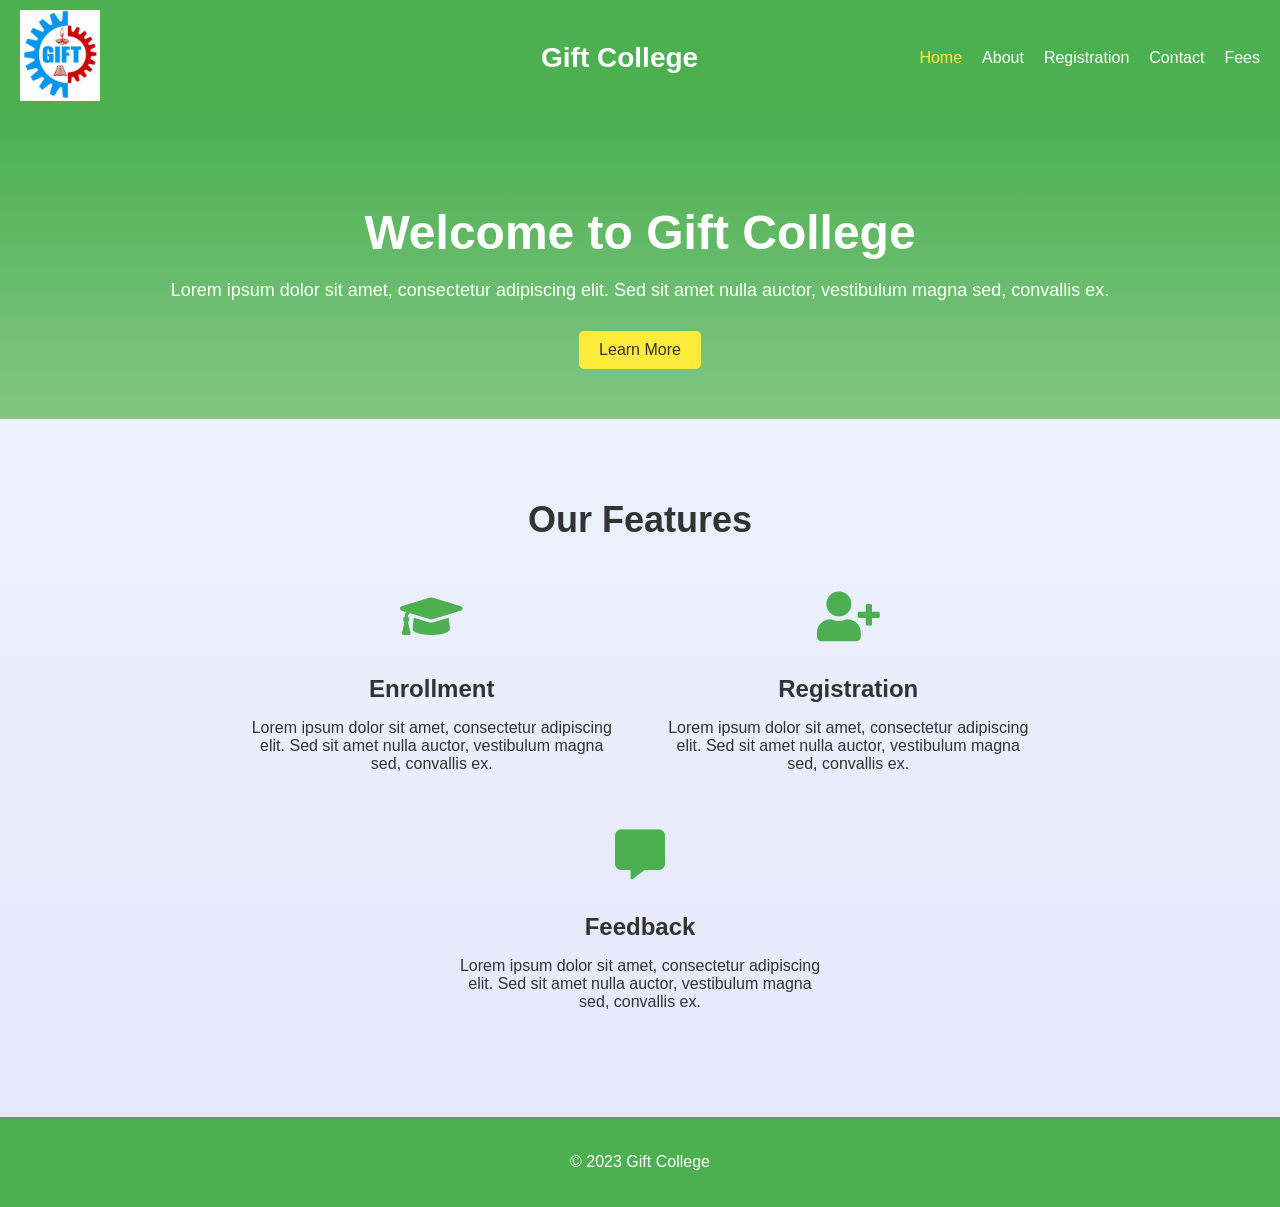
<file: index.html>
<!DOCTYPE html>
<html lang="en">
<head>
    <meta charset="UTF-8">
    <meta name="viewport" content="width=device-width, initial-scale=1.0">
    <title>Gift College Student Enrollment System</title>
    <link rel="stylesheet" href="index_style.css">
    <link rel="stylesheet" href="https://cdnjs.cloudflare.com/ajax/libs/font-awesome/5.15.3/css/all.min.css">
</head>
<body>
    <header>
        <div class="header-container">
            <div class="logo-container">
                <img src="logo.png" alt="Gift College Logo" class="logo-image">
            </div>
            <h1 class="college-name">Gift College</h1>
            <nav class="navbar">
                <ul class="nav-links">
                    <li><a href="#home" class="active">Home</a></li>
                    <li><a href="enrollment_page.html">About</a></li>
                    <li><a href="registration.html">Registration</a></li>
                    <li><a href="contact1_page.html">Contact</a></li>
                    <li><a href="fee_page.html">Fees</a></li>
                </ul>
            </nav>
        </div>
    </header>
    <main>
        <section class="hero">
            <h1>Welcome to Gift College</h1>
            <p>Lorem ipsum dolor sit amet, consectetur adipiscing elit. Sed sit amet nulla auctor, vestibulum magna sed, convallis ex.</p>
            <button id="learnMoreBtn">Learn More</button>
        </section>
        <section class="features">
            <h2>Our Features</h2>
            <div class="feature">
                <i class="fas fa-graduation-cap"></i>
                <h3>Enrollment</h3>
                <p>Lorem ipsum dolor sit amet, consectetur adipiscing elit. Sed sit amet nulla auctor, vestibulum magna sed, convallis ex.</p>
            </div>
            <div class="feature">
                <i class="fas fa-user-plus"></i>
                <h3>Registration</h3>
                <p>Lorem ipsum dolor sit amet, consectetur adipiscing elit. Sed sit amet nulla auctor, vestibulum magna sed, convallis ex.</p>
            </div>
            <div class="feature">
                <i class="fas fa-comment-alt"></i>
                <h3>Feedback</h3>
                <p>Lorem ipsum dolor sit amet, consectetur adipiscing elit. Sed sit amet nulla auctor, vestibulum magna sed, convallis ex.</p>
            </div>
        </section>
    </main>
    <footer>
        <p>&copy; 2023 Gift College</p>
    </footer>
    <script src="index_script.js"></script>
</body>
</html>
</file>
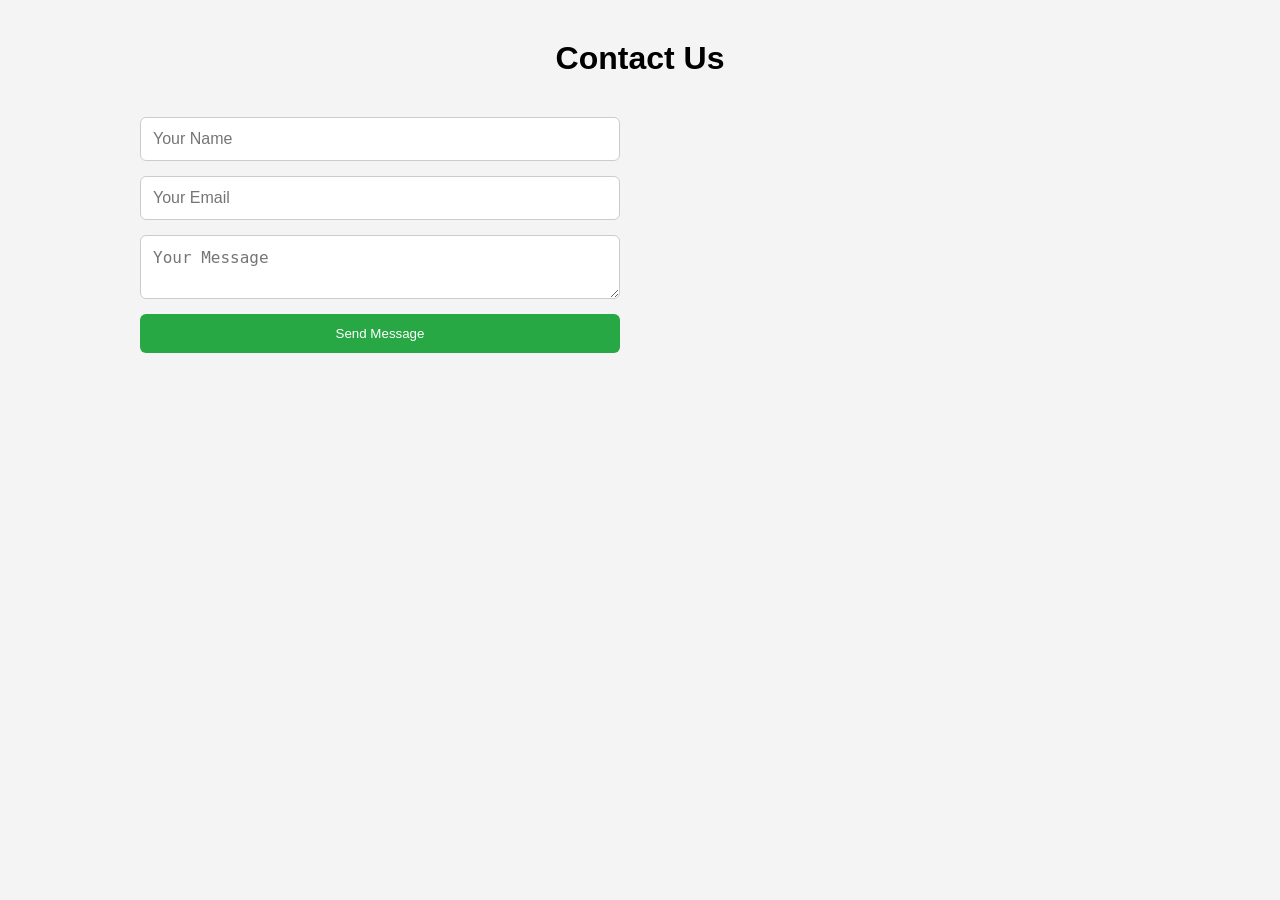
<file: contact_page.html>
<!DOCTYPE html>
<html lang="en">
<head>
  <meta charset="UTF-8" />
  <meta name="viewport" content="width=device-width, initial-scale=1.0" />
  <title>Contact Us</title>
  <link rel="stylesheet" href="contac_style.css" />
</head>
<body>
  <div class="container">
    <h1>Contact Us</h1>
    <div class="contact-wrapper">
      <form id="contactForm">
        <input type="text" id="name" placeholder="Your Name" required />
        <input type="email" id="email" placeholder="Your Email" required />
        <textarea id="message" placeholder="Your Message" required></textarea>
        <button type="submit">Send Message</button>
        <p id="formResponse"></p>
      </form>

      <div class="map-container">
        <!-- Google Maps Embed -->
        <iframe
          src="https://www.google.com/maps/embed?pb=!1m18!1m12!1m3!1d3153.019501343585!2d-122.41941568468103!3d37.77492977975998!2m3!1f0!2f0!3f0!3m2!1i1024!2i768!4f13.1!3m3!1m2!1s0x80858064ca58a749%3A0x91eaa2c4f3a49ed!2sSan%20Francisco%2C%20CA!5e0!3m2!1sen!2sus!4v1616074306892!5m2!1sen!2sus"
          width="100%"
          height="300"
          style="border:0;"
          allowfullscreen=""
          loading="lazy"
        ></iframe>
      </div>
    </div>
  </div>

  <script src="contact_script.js"></script>
</body>
</html>
</file>
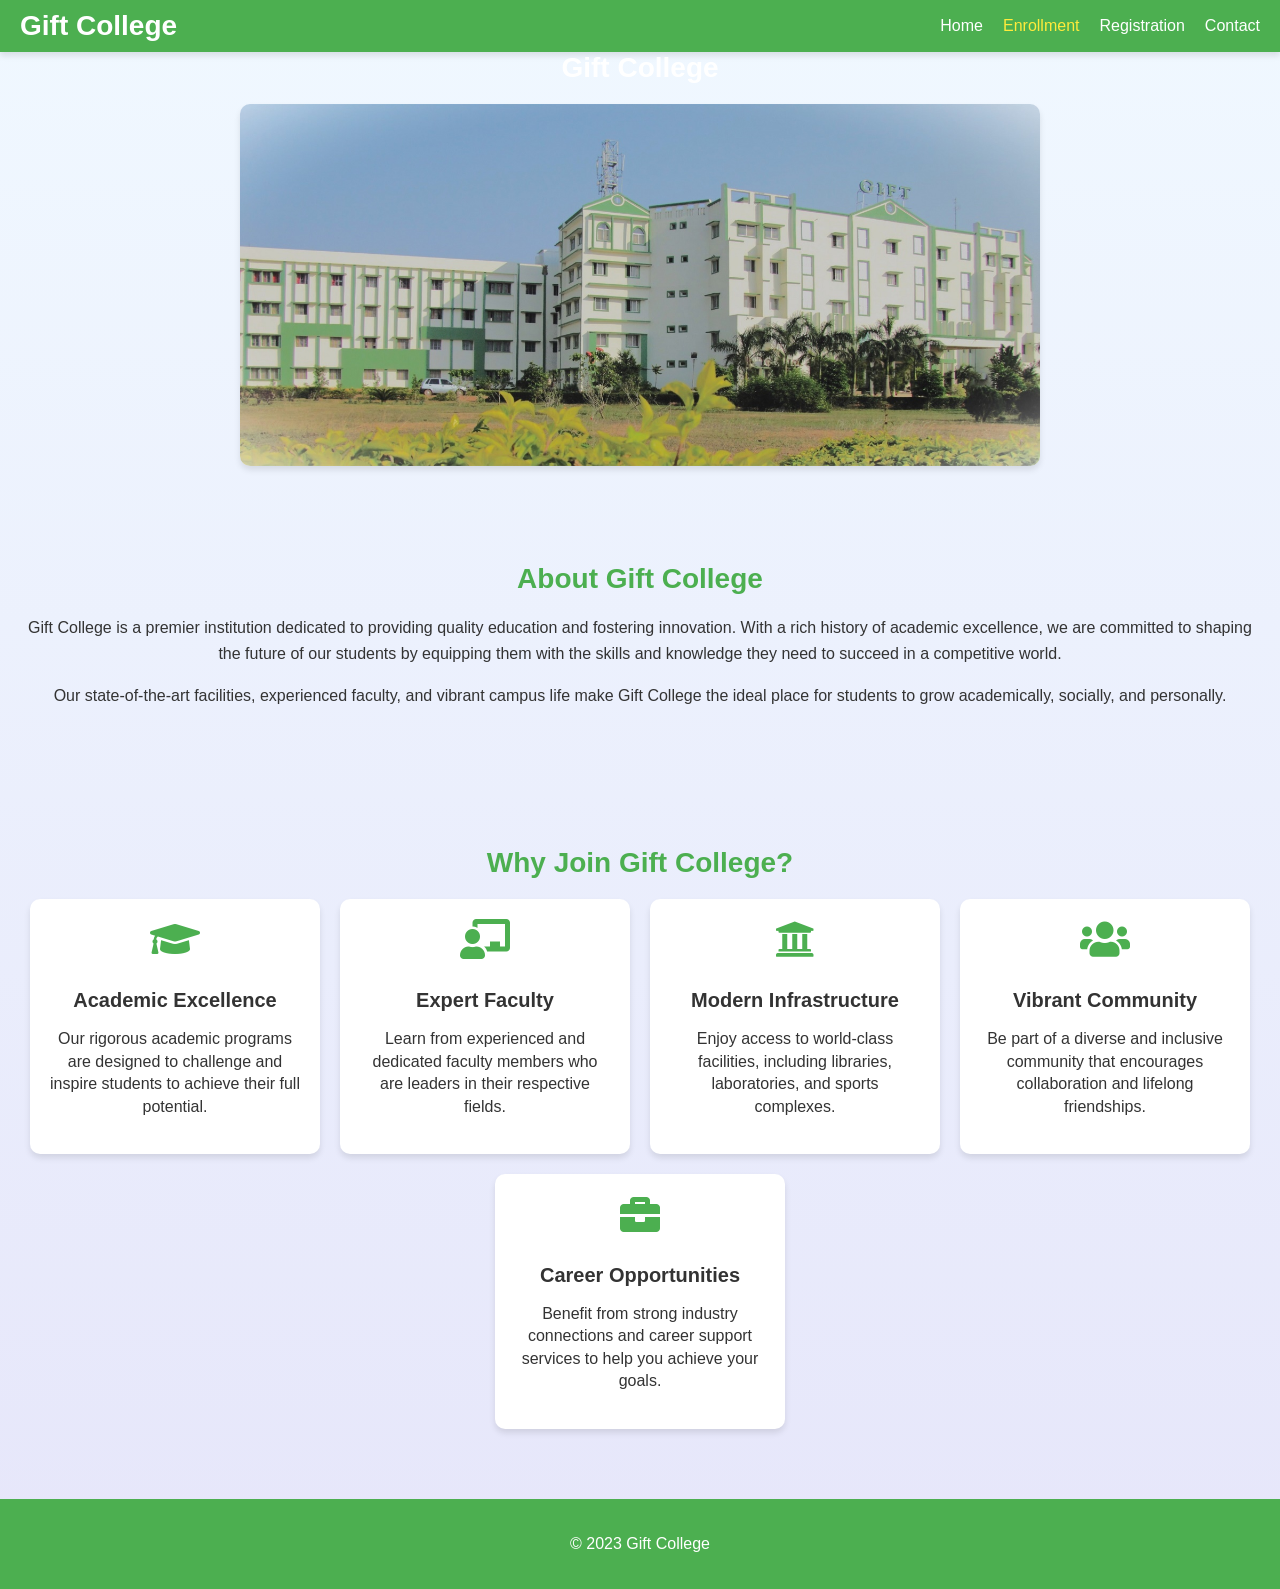
<file: enrollment_page.html>
<!DOCTYPE html>
<html lang="en">
<head>
    <meta charset="UTF-8">
    <meta name="viewport" content="width=device-width, initial-scale=1.0">
    <title>Gift College - Enrollment</title>
    <link rel="stylesheet" href="enrollment_style.css">
    <link rel="stylesheet" href="https://cdnjs.cloudflare.com/ajax/libs/font-awesome/5.15.3/css/all.min.css">
</head>
<body>
    <header>
        <center><h1 class="college-name">Gift College</h1></center>
        <div class="header-container">
            <nav class="navbar">
                <ul class="nav-links">
                    <li><a href="index.html">Home</a></li>
                    <li><a href="enrollment_page.html" class="active">Enrollment</a></li>
                    <li><a href="registration.html">Registration</a></li>
                    <li><a href="contact1_page.html">Contact</a></li>
                </ul>
            </nav>
        </div>
    </header>
    <main>
        <!-- Picture Section -->
        <center><h1 class="college-name">Gift College</h1></center>
        <section class="college-image-section">
            <img src="college-campus-image.jpg" alt="Gift College Campus" class="campus-image">
        </section>

        <section class="about-college">
            <h1>About Gift College</h1>
            <p>Gift College is a premier institution dedicated to providing quality education and fostering innovation. With a rich history of academic excellence, we are committed to shaping the future of our students by equipping them with the skills and knowledge they need to succeed in a competitive world.</p>
            <p>Our state-of-the-art facilities, experienced faculty, and vibrant campus life make Gift College the ideal place for students to grow academically, socially, and personally.</p>
        </section>
        <section class="why-join">
            <h2>Why Join Gift College?</h2>
            <div class="reasons">
                <div class="reason">
                    <i class="fas fa-graduation-cap"></i>
                    <h3>Academic Excellence</h3>
                    <p>Our rigorous academic programs are designed to challenge and inspire students to achieve their full potential.</p>
                </div>
                <div class="reason">
                    <i class="fas fa-chalkboard-teacher"></i>
                    <h3>Expert Faculty</h3>
                    <p>Learn from experienced and dedicated faculty members who are leaders in their respective fields.</p>
                </div>
                <div class="reason">
                    <i class="fas fa-university"></i>
                    <h3>Modern Infrastructure</h3>
                    <p>Enjoy access to world-class facilities, including libraries, laboratories, and sports complexes.</p>
                </div>
                <div class="reason">
                    <i class="fas fa-users"></i>
                    <h3>Vibrant Community</h3>
                    <p>Be part of a diverse and inclusive community that encourages collaboration and lifelong friendships.</p>
                </div>
                <div class="reason">
                    <i class="fas fa-briefcase"></i>
                    <h3>Career Opportunities</h3>
                    <p>Benefit from strong industry connections and career support services to help you achieve your goals.</p>
                </div>
            </div>
        </section>
    </main>
    <footer>
        <p>&copy; 2023 Gift College</p>
    </footer>
</body>
</html>
</file>
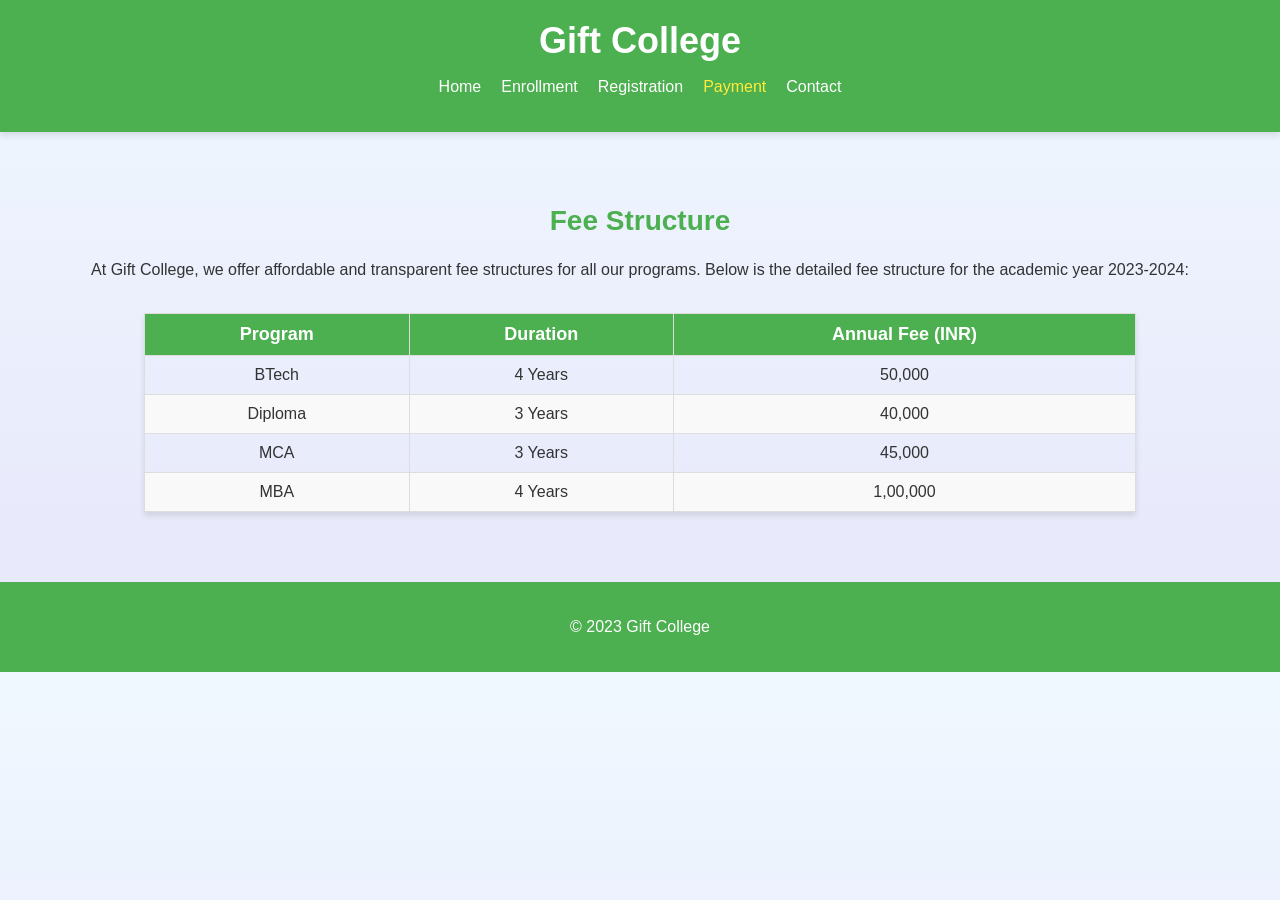
<file: fee_page.html>
<!DOCTYPE html>
<html lang="en">
<head>
    <meta charset="UTF-8">
    <meta name="viewport" content="width=device-width, initial-scale=1.0">
    <title>Gift College - Fee Structure</title>
    <link rel="stylesheet" href="fee_style.css">
    <link rel="stylesheet" href="https://cdnjs.cloudflare.com/ajax/libs/font-awesome/5.15.3/css/all.min.css">
</head>
<body>
    <header>
        <div class="logo-container">
           <!--<div class="logo-container">
                <img src="logo.png" alt="Gift College Logo" class="logo-image">
            </div>-->
            <h1 class="college-name">Gift College</h1>
        </div>
        <nav class="navbar">
            <ul class="nav-links">
                <li><a href="index.html">Home</a></li>
                <li><a href="enrollment_page.html">Enrollment</a></li>
                <li><a href="registration.html">Registration</a></li>
                <li><a href="payment_page.html" class="active">Payment</a></li>
                <li><a href="contact1_page.html">Contact</a></li>
            </ul>
        </nav>
    </header>
    <main>
        <section class="fee-structure">
            <h1>Fee Structure</h1>
            <p>At Gift College, we offer affordable and transparent fee structures for all our programs. Below is the detailed fee structure for the academic year 2023-2024:</p>
            <table class="fee-table">
                <thead>
                    <tr>
                        <th>Program</th>
                        <th>Duration</th>
                        <th>Annual Fee (INR)</th>
                    </tr>
                </thead>
                <tbody>
                    <tr>
                        <td>BTech</td>
                        <td>4 Years</td>
                        <td>50,000</td>
                    </tr>
                    <tr>
                        <td>Diploma</td>
                        <td>3 Years</td>
                        <td>40,000</td>
                    </tr>
                    <tr>
                        <td>MCA</td>
                        <td>3 Years</td>
                        <td>45,000</td>
                    </tr>
                    <tr>
                        <td>MBA</td>
                        <td>4 Years</td>
                        <td>1,00,000</td>
                    </tr>
                </tbody>
            </table>
        </section>
    </main>
    <footer>
        <p>&copy; 2023 Gift College</p>
    </footer>
</body>
</html>
</file>
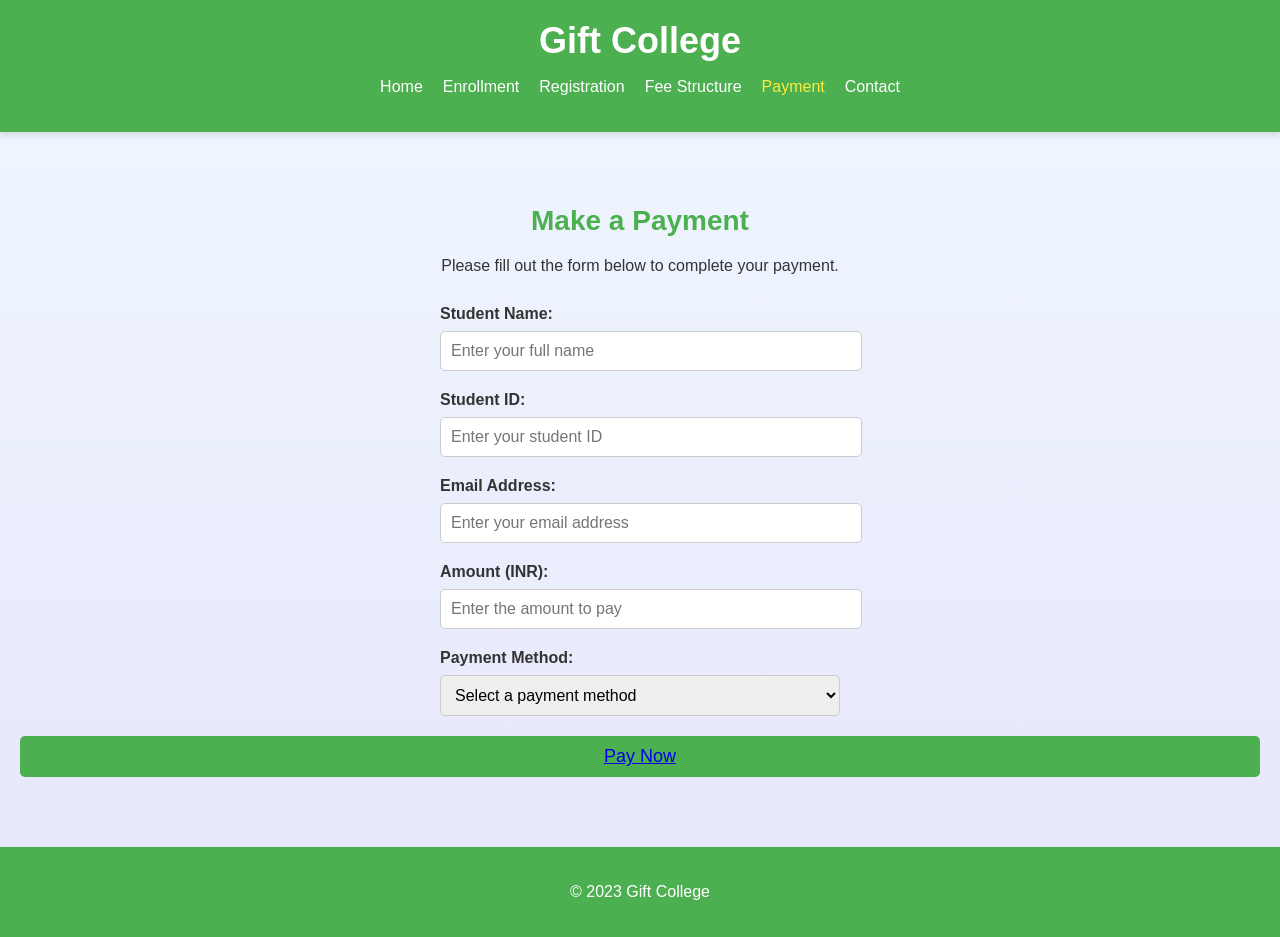
<file: payment_page.html>
<!DOCTYPE html>
<html lang="en">
<head>
    <meta charset="UTF-8">
    <meta name="viewport" content="width=device-width, initial-scale=1.0">
    <title>Gift College - Payment</title>
    <link rel="stylesheet" href="payment_style.css">
    <link rel="stylesheet" href="https://cdnjs.cloudflare.com/ajax/libs/font-awesome/5.15.3/css/all.min.css">
</head>
<body>
    <header>
        <!--<div class="logo-container">
            <img src="logo.png" alt="Gift College Logo" class="logo-image">
        </div>-->
            <h1 class="college-name">Gift College</h1>
        <nav class="navbar">
            <ul class="nav-links">
                <li><a href="index.html">Home</a></li>
                <li><a href="enrollment_page.html">Enrollment</a></li>
                <li><a href="registration.html">Registration</a></li>
                <li><a href="fee_page.html">Fee Structure</a></li>
                <li><a href="payment_page.html" class="active">Payment</a></li>
                <li><a href="contact1_page.html">Contact</a></li>
            </ul>
        </nav>
    </header>
    <main>
        <section class="payment-form">
            <h1>Make a Payment</h1>
            <p>Please fill out the form below to complete your payment.</p>
            <form action="submit_payment.php" method="POST">
                <div class="form-group">
                    <label for="student-name">Student Name:</label>
                    <input type="text" id="student-name" name="student_name" placeholder="Enter your full name" required>
                </div>
                <div class="form-group">
                    <label for="student-id">Student ID:</label>
                    <input type="text" id="student-id" name="student_id" placeholder="Enter your student ID" required>
                </div>
                <div class="form-group">
                    <label for="email">Email Address:</label>
                    <input type="email" id="email" name="email" placeholder="Enter your email address" required>
                </div>
                <div class="form-group">
                    <label for="amount">Amount (INR):</label>
                    <input type="number" id="amount" name="amount" placeholder="Enter the amount to pay" required>
                </div>
                <div class="form-group">
                    <label for="payment-method">Payment Method:</label>
                    <select id="payment-method" name="payment_method" required>
                        <option value="" disabled selected>Select a payment method</option>
                        <option value="credit_card">Credit Card</option>
                        <option value="debit_card">Debit Card</option>
                        <option value="net_banking">Net Banking</option>
                        <option value="upi">UPI</option>
                    </select>
                </div>
                <button type="submit" class="submit-btn"><a href="QR_page.html">Pay Now</a></button>
            </form>
        </section>
    </main>
    <footer>
        <p>&copy; 2023 Gift College</p>
    </footer>
</body>
</html>
</file>
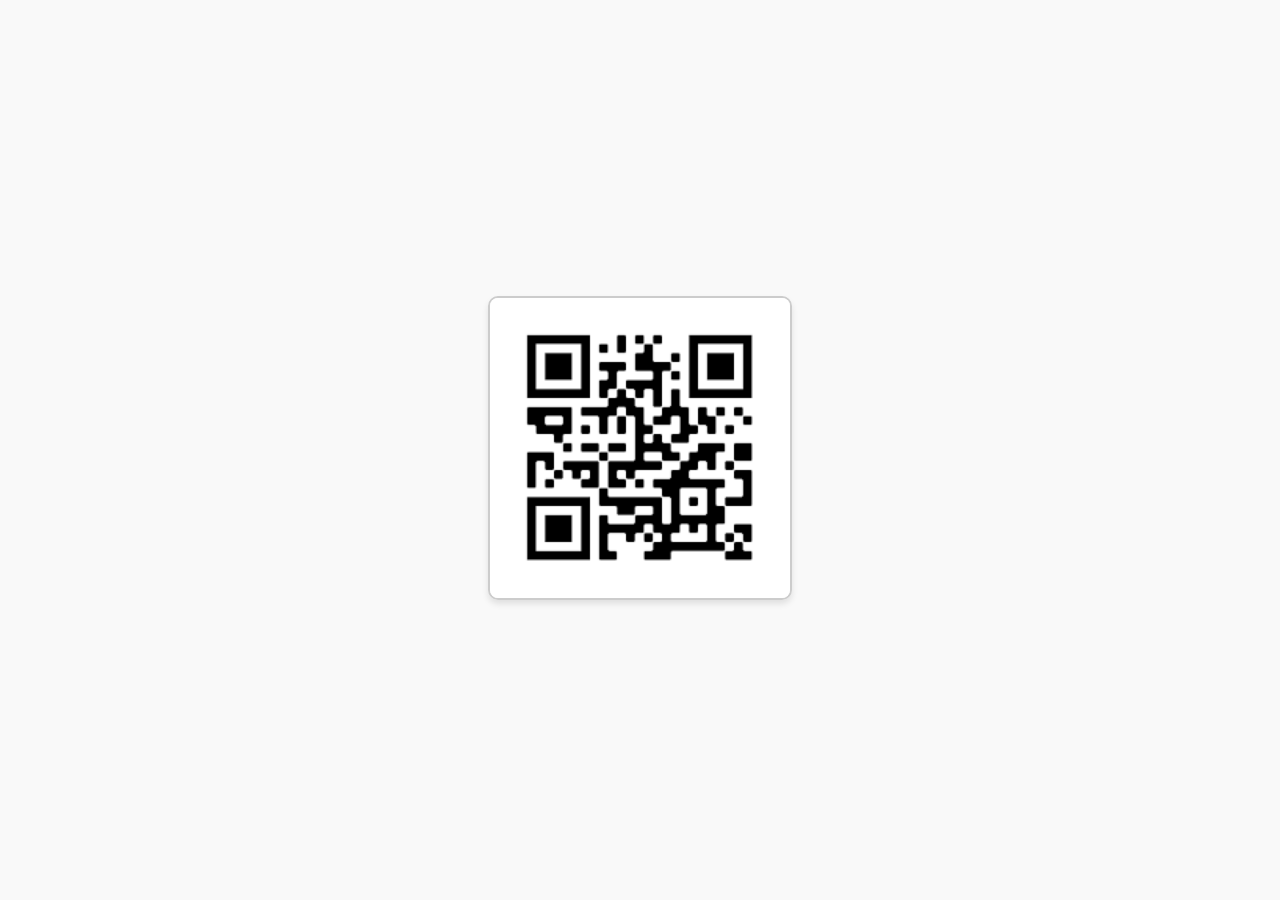
<file: QR_page.html>
<!DOCTYPE html>
<html lang="en">
<head>
    <meta charset="UTF-8">
    <meta name="viewport" content="width=device-width, initial-scale=1.0">
    <title>QR Code</title>
    <link rel="stylesheet" href="QR_style.css">
</head>
<body>
    <main>
        <div class="qr-code-container">
            <img src="QR-code.png" alt="QR Code" class="qr-code-image">
        </div>
    </main>
</body>
</html>
</file>
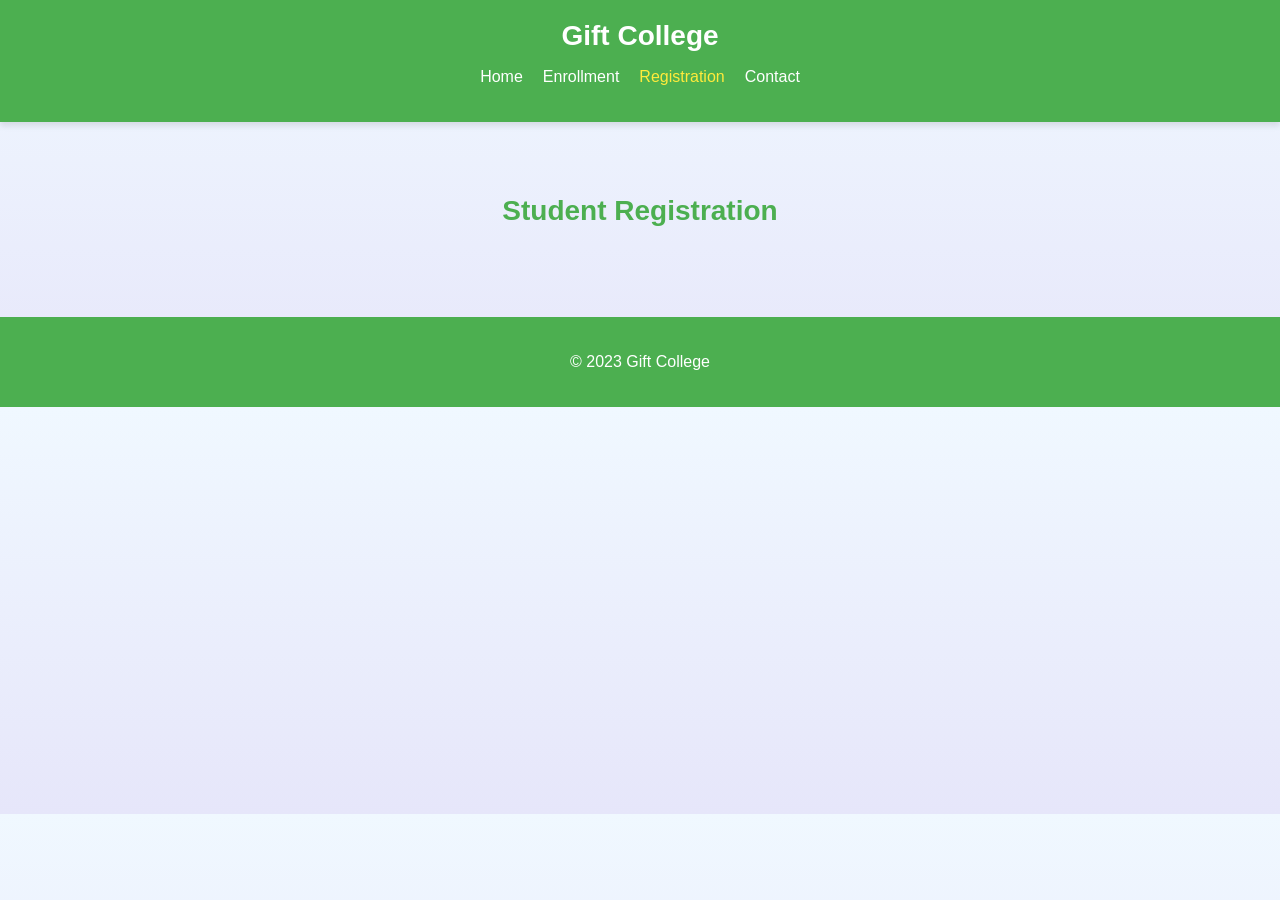
<file: registration.html>
<!DOCTYPE html>
<html lang="en">
<head>
    <meta charset="UTF-8">
    <meta name="viewport" content="width=device-width, initial-scale=1.0">
    <title>Gift College - Registration</title>
    <link rel="stylesheet" href="registration_style.css">
    <link rel="stylesheet" href="https://cdnjs.cloudflare.com/ajax/libs/font-awesome/5.15.3/css/all.min.css">
</head>
<body>
    <header>
        <div class="logo-container">
            <h1 class="college-name">Gift College</h1>
        </div>
        <nav class="navbar">
            <ul class="nav-links">
                <li><a href="index.html">Home</a></li>
                <li><a href="enrollment_page.html">Enrollment</a></li>
                <li><a href="registration.html" class="active">Registration</a></li>
                <li><a href="contact1_page.html">Contact</a></li>
            </ul>
        </nav>
    </header>
    <main>
        <section class="registration-form">
            <h1>Student Registration</h1>
            <script src="https://sheetdb.io/s/f/4czyqrohuv24z.js"></script>
        </section>
    </main>
    <footer>
        <p>&copy; 2023 Gift College</p>
    </footer>
</body>
</html>
</file>
<file: index_style.css>
/* General Styles */
body {
    font-family: Arial, sans-serif;
    margin: 0;
    padding: 0;
    background: linear-gradient(to bottom, #f0f8ff, #e6e6fa);
    color: #333;
}

/* Header Styles */
header {
    background-color: #4CAF50;
    padding: 10px 20px;
    box-shadow: 0 4px 6px rgba(0, 0, 0, 0.1);
}

.header-container {
    display: flex;
    align-items: center;
    justify-content: space-between;
}

.logo-container {
    flex: 1;
}

.logo-image {
    width: 80px;
    height: auto;
}

.college-name {
    flex: 2;
    text-align: center;
    color: white;
    font-size: 28px;
    margin: 0;
}

.navbar {
    flex: 1;
    text-align: right;
}

.nav-links {
    list-style: none;
    padding: 0;
    margin: 0;
    display: flex;
    justify-content: flex-end;
    gap: 20px;
}

.nav-links li {
    margin: 0;
}

.nav-links a {
    text-decoration: none;
    color: white;
    font-size: 16px;
    transition: color 0.3s ease;
}

.nav-links a:hover,
.nav-links a.active {
    color: #ffeb3b;
}

/* Hero Section */
.hero {
    text-align: center;
    padding: 50px 20px;
    background: linear-gradient(to bottom, #4CAF50, #81C784);
    color: white;
}

.hero h1 {
    font-size: 48px;
    margin-bottom: 20px;
}

.hero p {
    font-size: 18px;
    margin-bottom: 30px;
}

.hero button {
    background-color: #ffeb3b;
    color: #333;
    border: none;
    padding: 10px 20px;
    font-size: 16px;
    cursor: pointer;
    border-radius: 5px;
    transition: background-color 0.3s ease;
}

.hero button:hover {
    background-color: #fdd835;
}

/* Features Section */
.features {
    padding: 50px 20px;
    text-align: center;
}

.features h2 {
    font-size: 36px;
    margin-bottom: 30px;
}

.feature {
    display: inline-block;
    width: 30%;
    margin: 20px;
    text-align: center;
}

.feature i {
    font-size: 50px;
    color: #4CAF50;
    margin-bottom: 10px;
}

.feature h3 {
    font-size: 24px;
    margin-bottom: 10px;
}

/* Footer */
footer {
    text-align: center;
    padding: 20px;
    background-color: #4CAF50;
    color: white;
    margin-top: 20px;
}
</file>
<file: contac_style.css>
* {
    margin: 0;
    padding: 0;
    box-sizing: border-box;
  }
  
  body {
    font-family: 'Arial', sans-serif;
    background-color: #f4f4f4;
    padding: 40px;
  }
  
  .container {
    max-width: 1000px;
    margin: 0 auto;
  }
  
  h1 {
    text-align: center;
    margin-bottom: 40px;
  }
  
  .contact-wrapper {
    display: flex;
    flex-wrap: wrap;
    gap: 40px;
  }
  
  form {
    flex: 1;
    display: flex;
    flex-direction: column;
    gap: 15px;
  }
  
  form input,
  form textarea {
    padding: 12px;
    border: 1px solid #ccc;
    border-radius: 6px;
    font-size: 1rem;
  }
  
  form button {
    padding: 12px;
    background-color: #28a745;
    color: white;
    border: none;
    border-radius: 6px;
    cursor: pointer;
    transition: background 0.3s;
  }
  
  form button:hover {
    background-color: #218838;
  }
  
  #formResponse {
    margin-top: 10px;
    color: #28a745;
  }
  
  .map-container {
    flex: 1;
    min-width: 300px;
  }
</file>
<file: enrollment_style.css>
/* General Styles */
body {
    font-family: Arial, sans-serif;
    margin: 0;
    padding: 0;
    background: linear-gradient(to bottom, #f0f8ff, #e6e6fa);
    color: #333;
}

/* Header Styles */
header {
    background-color: #4CAF50;
    padding: 10px 20px;
    display: flex;
    align-items: center;
    justify-content: space-between;
    box-shadow: 0 4px 6px rgba(0, 0, 0, 0.1);
}

.navbar {
    flex: 1;
    text-align: left;
}

.nav-links {
    list-style: none;
    padding: 0;
    margin: 0;
    display: flex;
    justify-content: flex-start;
    gap: 20px;
}

.nav-links li {
    margin: 0;
}

.nav-links a {
    text-decoration: none;
    color: white;
    font-size: 16px;
    transition: color 0.3s ease;
}

.nav-links a:hover,
.nav-links a.active {
    color: #ffeb3b;
}

.college-name {
    flex: 2;
    text-align: center;
    color: white;
    font-size: 28px;
    margin: 0;
}

/* College Image Section */
.college-image-section {
    text-align: center;
    margin: 20px 0;
}

.campus-image {
    width: 80%;
    max-width: 800px;
    height: auto;
    border-radius: 10px;
    box-shadow: 0 4px 6px rgba(0, 0, 0, 0.1);
}

/* About College Section */
.about-college {
    padding: 50px 20px;
    text-align: center;
}

.about-college h1 {
    font-size: 28px;
    color: #4CAF50;
    margin-bottom: 20px;
}

.about-college p {
    font-size: 16px;
    line-height: 1.6;
}

/* Why Join Section */
.why-join {
    padding: 50px 20px;
    text-align: center;
}

.why-join h2 {
    font-size: 28px;
    color: #4CAF50;
    margin-bottom: 20px;
}

.reasons {
    display: flex;
    flex-wrap: wrap;
    justify-content: center;
    gap: 20px;
}

.reason {
    background: white;
    border-radius: 10px;
    box-shadow: 0 4px 6px rgba(0, 0, 0, 0.1);
    padding: 20px;
    width: 250px;
    text-align: center;
}

.reason i {
    font-size: 40px;
    color: #4CAF50;
    margin-bottom: 10px;
}

.reason h3 {
    font-size: 20px;
    margin-bottom: 10px;
}

.reason p {
    font-size: 16px;
    line-height: 1.4;
}

/* Footer */
footer {
    text-align: center;
    padding: 20px;
    background-color: #4CAF50;
    color: white;
    margin-top: 20px;
}
</file>
<file: fee_style.css>
/* General Styles */
body {
    font-family: Arial, sans-serif;
    margin: 0;
    padding: 0;
    background: linear-gradient(to bottom, #f0f8ff, #e6e6fa);
    color: #333;
}

/* Header Styles */
header {
    background-color: #4CAF50;
    padding: 20px;
    text-align: center;
    box-shadow: 0 4px 6px rgba(0, 0, 0, 0.1);
}

.logo-container {
    display: flex;
    flex-direction: column;
    align-items: center;
    justify-content: center;
}

.college-image {
    width: 150px;
    height: auto;
    border-radius: 10px;
    margin-bottom: 10px;
}

.college-name {
    color: white;
    font-size: 36px;
    margin: 0;
}

/* Navbar Styles */
.navbar {
    margin-top: 10px;
}

.nav-links {
    list-style: none;
    padding: 0;
    display: flex;
    justify-content: center;
    gap: 20px;
}

.nav-links li {
    margin: 0;
}

.nav-links a {
    text-decoration: none;
    color: white;
    font-size: 16px;
    transition: color 0.3s ease;
}

.nav-links a:hover,
.nav-links a.active {
    color: #ffeb3b;
}

/* Fee Structure Section */
.fee-structure {
    padding: 50px 20px;
    text-align: center;
}

.fee-structure h1 {
    font-size: 28px;
    color: #4CAF50;
    margin-bottom: 20px;
}

.fee-structure p {
    font-size: 16px;
    line-height: 1.6;
    margin-bottom: 30px;
}

.fee-table {
    width: 80%;
    margin: 0 auto;
    border-collapse: collapse;
    box-shadow: 0 4px 6px rgba(0, 0, 0, 0.1);
}

.fee-table th,
.fee-table td {
    border: 1px solid #ddd;
    padding: 10px;
    text-align: center;
}

.fee-table th {
    background-color: #4CAF50;
    color: white;
    font-size: 18px;
}

.fee-table tr:nth-child(even) {
    background-color: #f9f9f9;
}

.fee-table tr:hover {
    background-color: #f1f1f1;
}

/* Footer */
footer {
    text-align: center;
    padding: 20px;
    background-color: #4CAF50;
    color: white;
    margin-top: 20px;
}
</file>
<file: payment_style.css>
/* General Styles */
body {
    font-family: Arial, sans-serif;
    margin: 0;
    padding: 0;
    background: linear-gradient(to bottom, #f0f8ff, #e6e6fa);
    color: #333;
}

/* Header Styles */
header {
    background-color: #4CAF50;
    padding: 20px;
    text-align: center;
    box-shadow: 0 4px 6px rgba(0, 0, 0, 0.1);
}

.logo-container {
    display: flex;
    flex-direction: column;
    align-items: center;
    justify-content: center;
}

.college-image {
    width: 150px;
    height: auto;
    border-radius: 10px;
    margin-bottom: 10px;
}

.college-name {
    color: white;
    font-size: 36px;
    margin: 0;
}

/* Navbar Styles */
.navbar {
    margin-top: 10px;
}

.nav-links {
    list-style: none;
    padding: 0;
    display: flex;
    justify-content: center;
    gap: 20px;
}

.nav-links li {
    margin: 0;
}

.nav-links a {
    text-decoration: none;
    color: white;
    font-size: 16px;
    transition: color 0.3s ease;
}

.nav-links a:hover,
.nav-links a.active {
    color: #ffeb3b;
}

/* Payment Form Section */
.payment-form {
    padding: 50px 20px;
    text-align: center;
}

.payment-form h1 {
    font-size: 28px;
    color: #4CAF50;
    margin-bottom: 20px;
}

.payment-form p {
    font-size: 16px;
    margin-bottom: 30px;
}

.form-group {
    margin-bottom: 20px;
    text-align: left;
    max-width: 400px;
    margin: 0 auto 20px;
}

.form-group label {
    display: block;
    margin-bottom: 8px;
    font-weight: bold;
}

.form-group input,
.form-group select {
    width: 100%;
    padding: 10px;
    border: 1px solid #ccc;
    border-radius: 5px;
    font-size: 16px;
}

.submit-btn {
    display: block;
    width: 100%;
    padding: 10px;
    background-color: #4CAF50;
    color: white;
    border: none;
    border-radius: 5px;
    font-size: 18px;
    cursor: pointer;
    transition: background-color 0.3s ease;
}

.submit-btn:hover {
    background-color: #45a049;
}

/* Footer */
footer {
    text-align: center;
    padding: 20px;
    background-color: #4CAF50;
    color: white;
    margin-top: 20px;
}
</file>
<file: QR_style.css>
/* General Styles */
body {
    margin: 0;
    padding: 0;
    display: flex;
    justify-content: center;
    align-items: center;
    height: 100vh;
    background-color: #f9f9f9;
    font-family: Arial, sans-serif;
}

/* QR Code Container */
.qr-code-container {
    text-align: center;
}

.qr-code-image {
    width: 300px;
    height: 300px;
    object-fit: contain;
    border: 2px solid #ccc;
    border-radius: 10px;
    box-shadow: 0 4px 6px rgba(0, 0, 0, 0.1);
}
</file>
<file: registration_style.css>
/* General Styles */
body {
    font-family: Arial, sans-serif;
    margin: 0;
    padding: 0;
    background: linear-gradient(to bottom, #f0f8ff, #e6e6fa);
    color: #333;
}

/* Header Styles */
header {
    background-color: #4CAF50;
    padding: 20px;
    text-align: center;
    box-shadow: 0 4px 6px rgba(0, 0, 0, 0.1);
}

.logo-container {
    text-align: center;
}

.college-name {
    color: white;
    font-size: 28px;
    margin: 0;
}

/* Navbar Styles */
.navbar {
    margin-top: 10px;
}

.nav-links {
    list-style: none;
    padding: 0;
    display: flex;
    justify-content: center;
    gap: 20px;
}

.nav-links li {
    margin: 0;
}

.nav-links a {
    text-decoration: none;
    color: white;
    font-size: 16px;
    transition: color 0.3s ease;
}

.nav-links a:hover,
.nav-links a.active {
    color: #ffeb3b;
}

/* Registration Form Section */
.registration-form {
    padding: 50px 20px;
    text-align: center;
}

.registration-form h1 {
    font-size: 28px;
    color: #4CAF50;
    margin-bottom: 20px;
}

/* Footer */
footer {
    text-align: center;
    padding: 20px;
    background-color: #4CAF50;
    color: white;
    margin-top: 20px;
}
</file>
